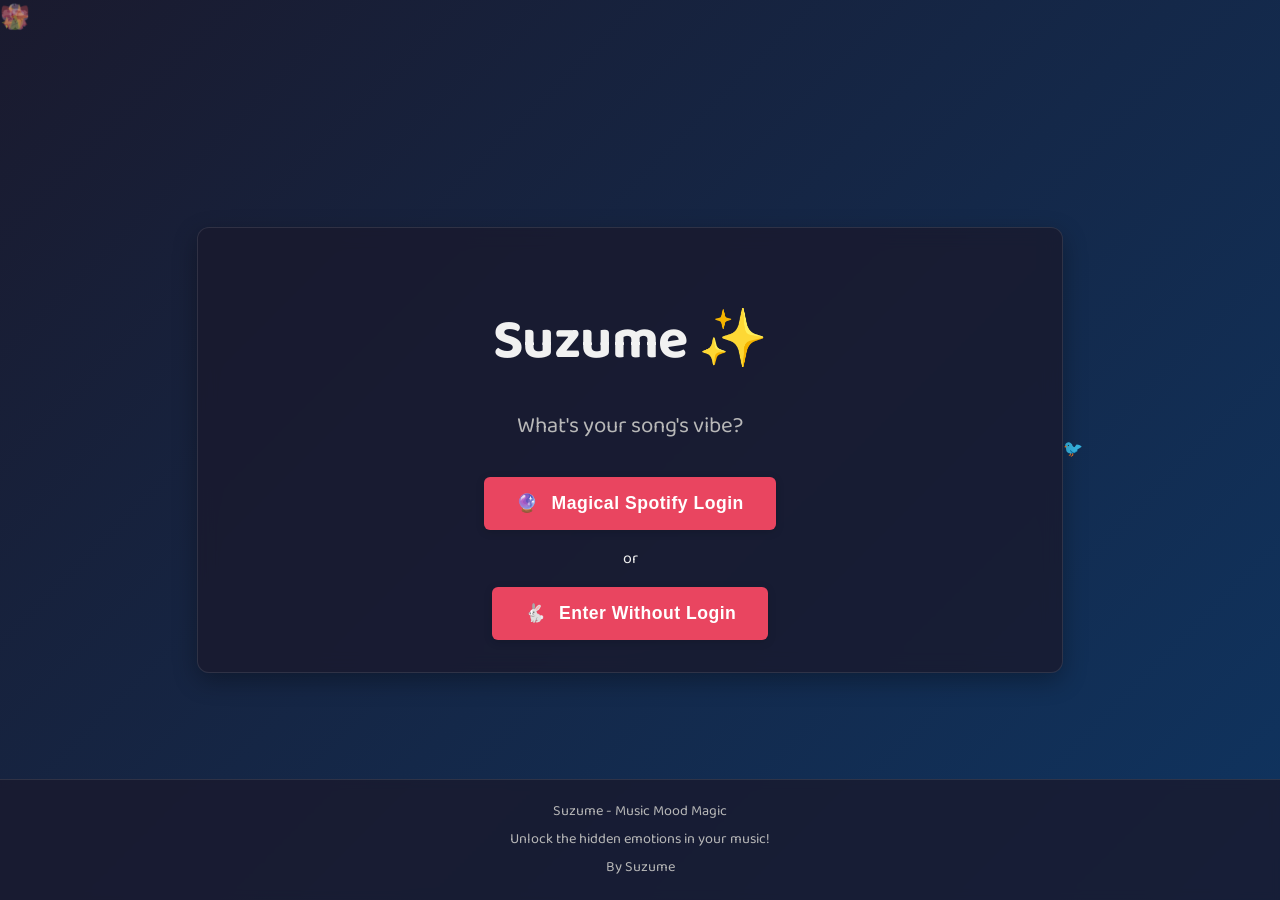
<file: index.html>
<!DOCTYPE html>
<html lang="en">
<head>
  <meta charset="UTF-8">
  <meta name="viewport" content="width=device-width, initial-scale=1.0">
  <title>Suzume - Music Mood Magic</title>
  <link rel="stylesheet" href="style.css">
  <link href="https://fonts.googleapis.com/css2?family=Baloo+2:wght@400;700&family=Comic+Neue:wght@700&display=swap" rel="stylesheet">
</head>
<body>
<div class="sakura-petals"></div>
<div class="confetti"></div>
<div class="container">
  <h1>Suzume <span class="title-emoji">✨</span></h1>
  <p class="subtitle">What's your song's vibe?</p>

  <div id="login-section">
    <button class="spotify-login" onclick="loginWithSpotify()">
      <span class="spotify-icon">🔮</span> Magical Spotify Login
    </button>
    <p class="or-divider">or</p>
    <button class="enter-btn" onclick="window.location.href='mood.html'">
      <span class="search-icon">🐇</span> Enter Without Login
    </button> 
  </div>
</div>

<div class="floating-emojis">
  <span>🌸</span><span>🍃</span><span>✨</span><span>🎀</span>
</div>

<div class="mascot">🐦</div>

<div class="footer">
  <p>Suzume - Music Mood Magic</p>
  <p>Unlock the hidden emotions in your music!</p>
  <p>By Suzume</p>
</div>

<script src="spotify.js"></script>
<script src="script.js"></script>

</body>
</html>
</file>
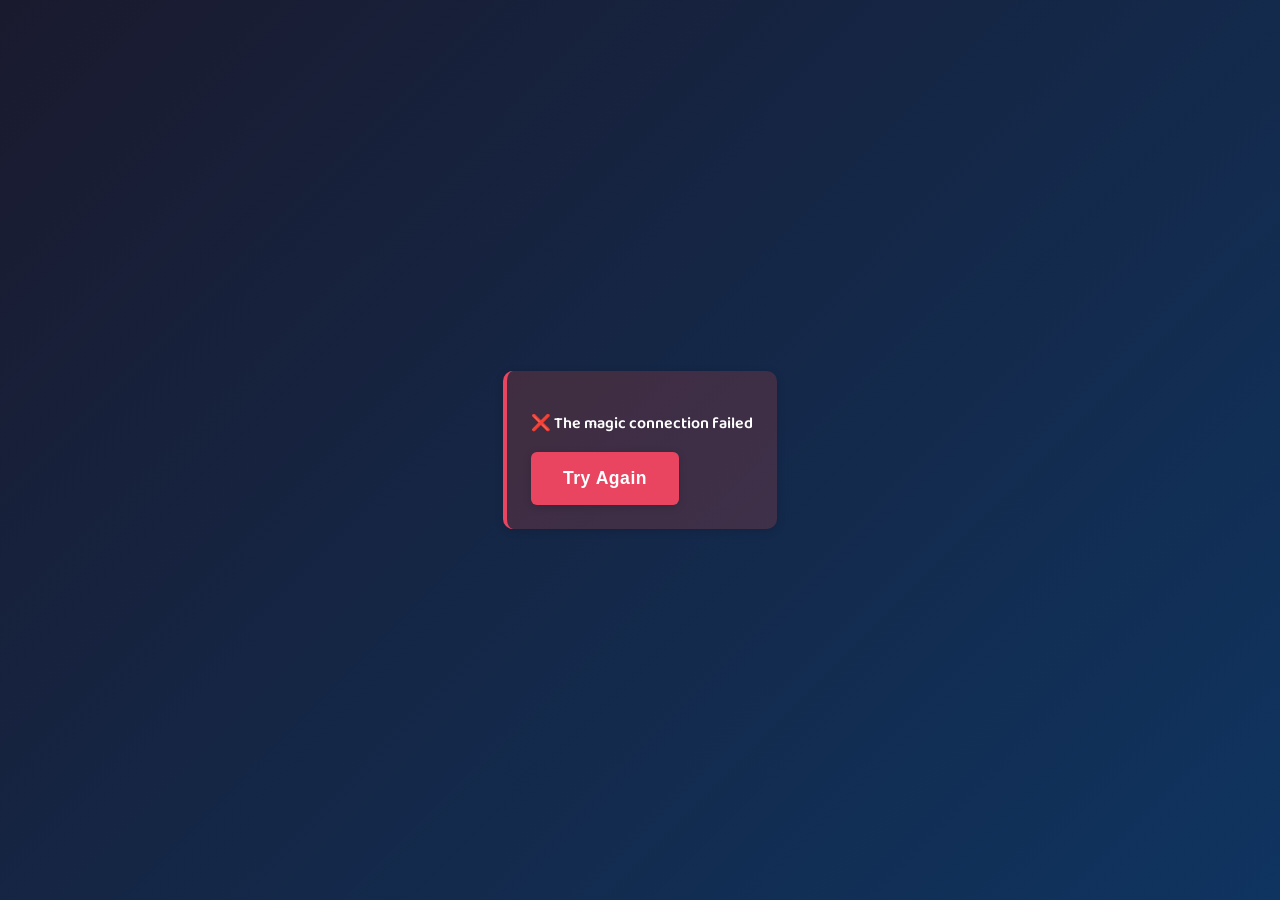
<file: callback.html>
<!DOCTYPE html>
<html lang="en">
<head>
  <meta charset="UTF-8">
  <meta name="viewport" content="width=device-width, initial-scale=1.0">
  <title>Spotify Auth - Suzume</title>
  <link rel="stylesheet" href="style.css">
  <link href="https://fonts.googleapis.com/css2?family=Baloo+2:wght@400;700&family=Comic+Neue:wght@700&display=swap" rel="stylesheet">
</head>
<body>
  <div class="confetti"></div>
  <div class="callback-container">
    <h2>Magical Connection in Progress...</h2>
    <div class="loading-spinner big">
      <span class="heart-emoji">💖</span>
    </div>
    <p>We're connecting to Spotify's enchanted library</p>
  </div>
  
  <script>
    const hash = window.location.hash.substring(1);
    const params = new URLSearchParams(hash);
    const token = params.get('access_token');

    if (token) {
      localStorage.setItem('spotify_token', token);
      setTimeout(() => {
        window.location.href = 'index.html';
      }, 1500);
    } else {
      document.querySelector('.callback-container').innerHTML = `
        <div class="error-message">
          <p>❌ The magic connection failed</p>
          <button onclick="window.location.href='index.html'">Try Again</button>
        </div>
      `;
    }
  </script>
</body>
</html>
</file>
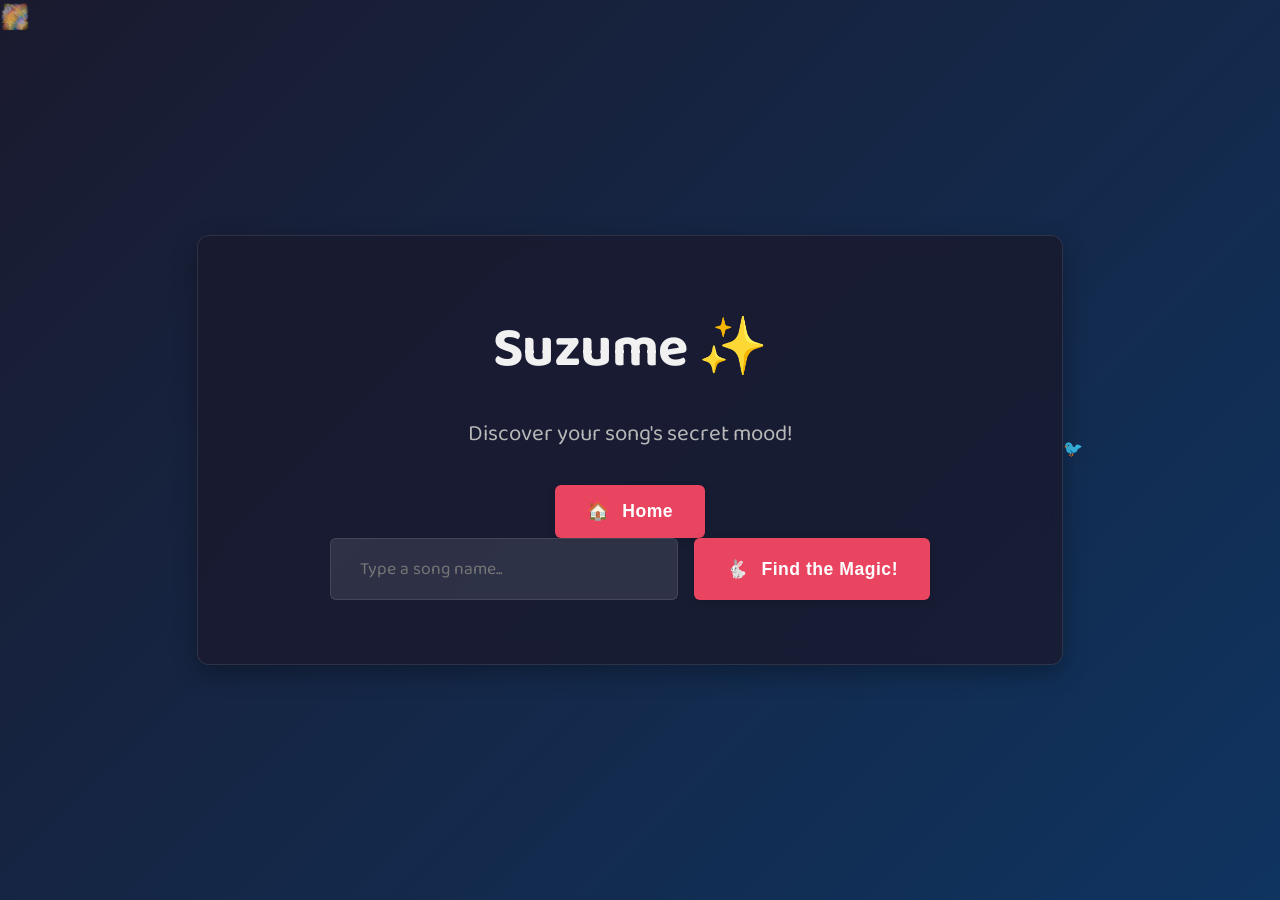
<file: mood.html>
<!DOCTYPE html>
<html lang="en">
<head>
  <meta charset="UTF-8">
  <meta name="viewport" content="width=device-width, initial-scale=1.0">
  <title>Song Mood Analysis | Suzume</title>
  <link rel="stylesheet" href="style.css">
  <link href="https://fonts.googleapis.com/css2?family=Baloo+2:wght@400;700&family=Comic+Neue:wght@700&display=swap" rel="stylesheet">
</head>
<body>
<div class="sakura-petals"></div>
  <div class="confetti"></div>
  <div class="container">
    <h1>Suzume <span class="title-emoji">✨</span></h1>
    <p class="subtitle">Discover your song's secret mood!</p>
    
    <div class="nav-buttons">
      <button onclick="window.location.href='index.html'">
        <span class="home-icon">🏠</span> Home
      </button>
    </div>

    <div id="search-section">
      <div class="search-box">
        <input type="text" id="song-search" placeholder="Type a song name...">
        <button onclick="searchSong()">
          <span class="search-icon">🐇</span> Find the Magic!
        </button>
      </div>
      <div id="search-results"></div>
    </div>
  </div>

  <div class="floating-emojis">
    <span>🎵</span><span>🎶</span><span>🎧</span><span>🎤</span>
    <span>🌸</span><span>🍬</span><span>🌈</span><span>💫</span>
  </div>

  <div class="mascot">🐦</div>

  <iframe id="spotify-web-player" style="display:none" 
          src="https://open.spotify.com/embed" 
          allow="autoplay; encrypted-media"></iframe>

  <script src="spotify.js"></script>
  <script src="script.js"></script>
</body>
</html>
</file>
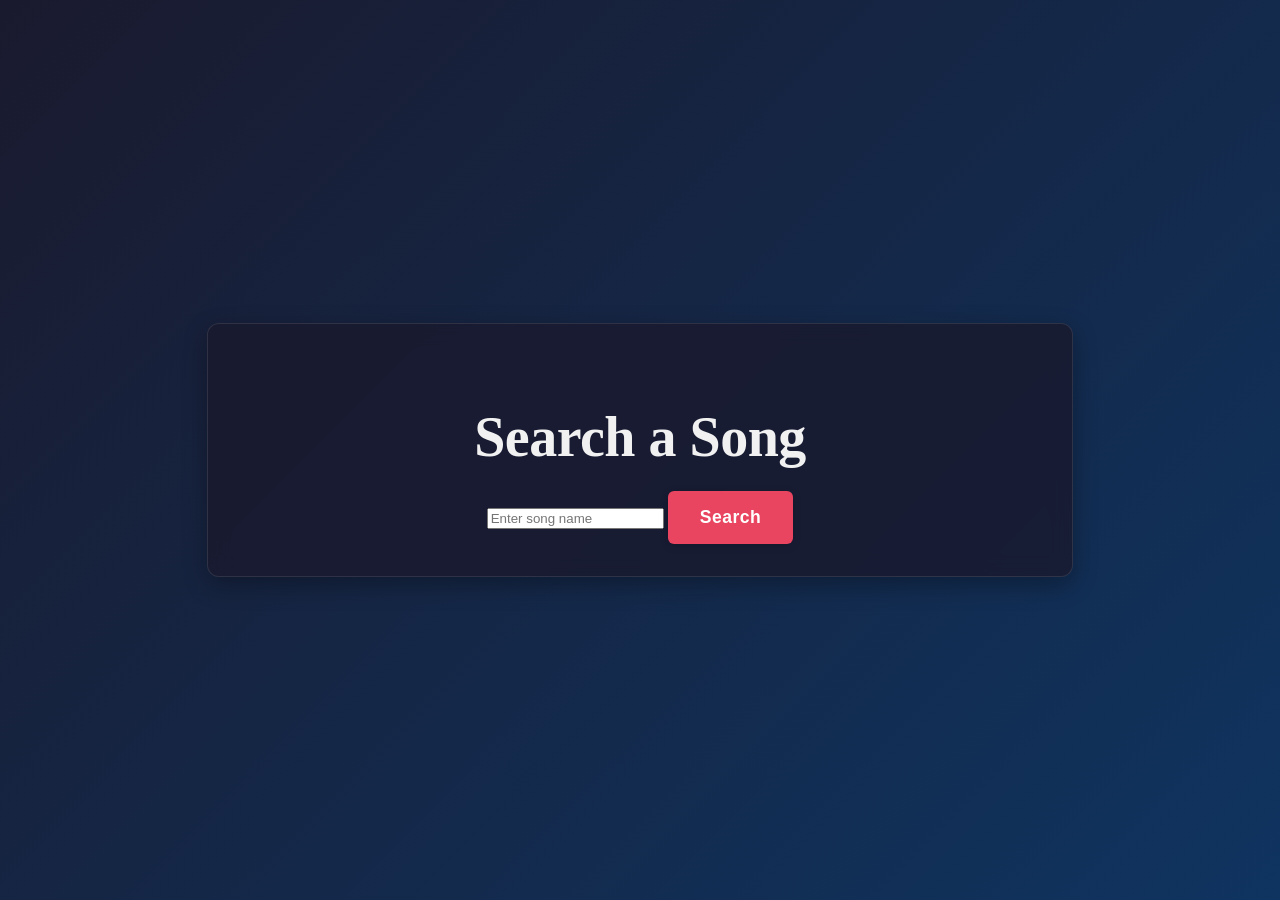
<file: search.html>
<!DOCTYPE html>
<html lang="en">
<head>
  <meta charset="UTF-8">
  <title>Suzume - Search</title>
  <link rel="stylesheet" href="style.css">
</head>
<body>
  <div class="container">
    <h1>Search a Song</h1>
    <input type="text" id="searchInput" placeholder="Enter song name">
    <button onclick="searchTrack()">Search</button>
    <div id="results"></div>
  </div>
  <script src="spotify.js"></script>
  <script src="script.js"></script>
</body>
</html>
</file>
<file: style.css>
/* I've used to color theme this one is more pastel and bright*/
/* :root {
  --bubblegum: #FF9CDA;
  --sunshine: #FFD166;
  --skyblue: #7AD0F5;
  --lavender: #B399D4;
  --mint: #06D6A0;
  --cottoncandy: #FF9BB3;
  --unicorn: #C5A3FF;
  --happy: #FF9E7D;
  --spotify-green: #1DB954;
  --error-red: #FF4757;
  
  --comforting: var(--bubblegum);
  --nostalgic: var(--lavender);
  --euphoric: var(--sunshine);
  --melancholic: var(--skyblue);
  --passionate: #FF6B95;
  --reflective: var(--mint);
  --energetic: var(--happy);
  --neutral: var(--unicorn);
}

body {
  font-family: 'Baloo 2', cursive;
  background: linear-gradient(135deg, #FFD3B6, #FFAAA5);
  color: #2A2A2A;
  margin: 0;
  padding: 0;
  min-height: 100vh;
  display: flex;
  justify-content: center;
  align-items: center;
  line-height: 1.6;
  overflow-x: hidden;
}

.container {
  width: 90%;
  max-width: 800px;
  text-align: center;
  padding: 2rem;
  background: rgba(255, 255, 255, 0.9);
  border-radius: 30px;
  box-shadow: 0 10px 40px rgba(0, 0, 0, 0.2);
  position: relative;
  z-index: 2;
  border: 4px dashed white;
}

h1 {
  font-size: 4.5rem;
  margin-bottom: 0.5rem;
  color: #FF5E78;
  text-shadow: 3px 3px 0 var(--sunshine),
               5px 5px 0 rgba(0,0,0,0.1);
  letter-spacing: -1px;
}

.subtitle {
  font-size: 1.5rem;
  color: #5E5E5E;
  margin-bottom: 2rem;
  animation: wiggle 2s infinite;
}

button {
  background: linear-gradient(45deg, var(--happy), var(--cottoncandy));
  color: white;
  border: none;
  padding: 1rem 2rem;
  border-radius: 50px;
  font-size: 1.2rem;
  font-weight: 700;
  cursor: pointer;
  transition: all 0.3s;
  display: inline-flex;
  align-items: center;
  gap: 0.8rem;
  box-shadow: 0 8px 20px rgba(255, 94, 120, 0.4);
  text-shadow: 1px 1px 2px rgba(0,0,0,0.2);
  border: 3px solid white;
}

button:hover {
  transform: translateY(-5px) scale(1.05);
  box-shadow: 0 12px 25px rgba(255, 94, 120, 0.6);
}
.spotify-play-btn {
  display: inline-block;
  background: var(--spotify-green);
  color: white;
  border: none;
  padding: 0.8rem 1.5rem;
  border-radius: 50px;
  font-weight: bold;
  margin-top: 1rem;
  text-decoration: none;
  text-align: center;
  transition: all 0.3s;
  box-shadow: 0 4px 15px rgba(29, 185, 84, 0.3);
}

.spotify-play-btn:hover {
  background: #1ED760;
  transform: scale(1.05);
  box-shadow: 0 6px 20px rgba(29, 185, 84, 0.4);
}

.search-box {
  display: flex;
  gap: 1rem;
  margin-bottom: 2rem;
  max-width: 600px;
  margin-left: auto;
  margin-right: auto;
}

#song-search {
  flex: 1;
  padding: 1rem 1.8rem;
  border-radius: 50px;
  border: 3px solid var(--sunshine);
  font-size: 1.1rem;
  transition: all 0.3s;
  font-family: inherit;
  background: rgba(255, 255, 255, 0.9);
  box-shadow: inset 0 0 10px rgba(0,0,0,0.1);
}

#song-search:focus {
  outline: none;
  border-color: var(--unicorn);
  box-shadow: 0 0 0 5px rgba(197, 163, 255, 0.3),
              inset 0 0 10px rgba(0,0,0,0.1);
}

.track {
  background: white;
  border-radius: 20px;
  padding: 1.5rem;
  margin: 1.5rem 0;
  box-shadow: 0 10px 30px rgba(0, 0, 0, 0.1);
  transition: all 0.4s;
  border: 3px solid var(--mint);
  position: relative;
  overflow: hidden;
}

.track::before {
  content: "";
  position: absolute;
  top: -10px;
  left: -10px;
  right: -10px;
  bottom: -10px;
  background: linear-gradient(45deg, 
    rgba(255, 156, 218, 0.3), 
    rgba(122, 208, 245, 0.3));
  z-index: -1;
  border-radius: 25px;
  animation: rotateBG 10s linear infinite;
}

.track:hover {
  transform: translateY(-8px) rotate(2deg);
  box-shadow: 0 15px 40px rgba(0, 0, 0, 0.2);
}

.track-thumbnail {
  width: 120px;
  height: 120px;
  border-radius: 20px;
  object-fit: cover;
  margin: 1rem 0;
  box-shadow: 0 10px 25px rgba(0, 0, 0, 0.2);
  transition: all 0.4s;
  border: 3px solid white;
}

.track-thumbnail:hover {
  transform: scale(1.1) rotate(5deg);
  box-shadow: 0 15px 35px rgba(0, 0, 0, 0.3);
}

.mood-card {
  margin-top: 1.5rem;
  padding: 1.5rem;
  border-radius: 20px;
  background: white;
  box-shadow: 0 10px 30px rgba(0, 0, 0, 0.1);
  border-left: 8px solid;
  text-align: center;
  transition: all 0.4s;
  animation: bounce 0.8s;
  position: relative;
  overflow: hidden;
}

.mood-card::after {
  content: "";
  position: absolute;
  top: 0;
  right: 0;
  width: 40px;
  height: 40px;
  background: url('data:image/svg+xml;utf8,<svg xmlns="http://www.w3.org/2000/svg" viewBox="0 0 24 24" fill="%23ffffff"><path d="M12 2C6.48 2 2 6.48 2 12s4.48 10 10 10 10-4.48 10-10S17.52 2 12 2zm-2 15l-5-5 1.41-1.41L10 14.17l7.59-7.59L19 8l-9 9z"/></svg>') no-repeat center;
  background-color: var(--sunshine);
  border-radius: 0 20px 0 20px;
  z-index: 2;
}

.mood-card:hover {
  transform: translateY(-5px) scale(1.02);
  box-shadow: 0 15px 40px rgba(0, 0, 0, 0.2);
}

.mood-emoji {
  font-size: 4rem;
  margin: 0.5rem 0;
  display: inline-block;
  animation: float 3s ease-in-out infinite;
  filter: drop-shadow(0 5px 10px rgba(0, 0, 0, 0.2));
}

.mood-name {
  font-size: 2rem;
  font-weight: 800;
  margin: 0.5rem 0;
  color: white;
  padding: 0.5rem 1.5rem;
  border-radius: 50px;
  display: inline-block;
  box-shadow: 0 5px 15px rgba(0, 0, 0, 0.2);
  text-shadow: 2px 2px 0 rgba(0,0,0,0.2);
  background: linear-gradient(45deg, #FF9BB3, #FF6B95);
}

.mood-title {
  font-size: 1.8rem;
  margin: 1rem 0 0.5rem;
  color: #FF5E78;
  font-weight: 700;
  text-shadow: 1px 1px 0 white;
}

.mood-desc {
  font-size: 1.3rem;
  color: #5E5E5E;
  margin: 1.2rem 0;
  line-height: 1.6;
  font-weight: 500;
}

.mood-vibe {
  font-size: 1.2rem;
  color: white;
  margin: 1.2rem 0;
  padding: 0.8rem 1.5rem;
  border-radius: 50px;
  display: inline-block;
  font-weight: 700;
  letter-spacing: 0.05em;
  box-shadow: 0 4px 15px rgba(0, 0, 0, 0.2);
  background: linear-gradient(45deg, #C4B5FD, #A78BFA);
}

@keyframes wiggle {
  0%, 100% { transform: rotate(-2deg); }
  50% { transform: rotate(2deg); }
}

@keyframes bounce {
  0%, 100% { transform: translateY(0); }
  50% { transform: translateY(-15px); }
}

@keyframes float {
  0%, 100% { transform: translateY(0); }
  50% { transform: translateY(-15px); }
}

@keyframes rotateBG {
  0% { transform: rotate(0deg); }
  100% { transform: rotate(360deg); }
}

@keyframes pulse {
  0% { transform: scale(1); }
  100% { transform: scale(1.05); }
}

.loading-spinner {
  border: 5px solid rgba(0, 0, 0, 0.05);
  border-radius: 50%;
  border-top: 5px solid var(--happy);
  border-right: 5px solid var(--sunshine);
  border-bottom: 5px solid var(--mint);
  border-left: 5px solid var(--skyblue);
  width: 60px;
  height: 60px;
  animation: spin 1.5s linear infinite;
  margin: 3rem auto;
  filter: drop-shadow(0 3px 6px rgba(0, 0, 0, 0.2));
  position: relative;
}

.loading-spinner::after {
  content: "✨";
  position: absolute;
  font-size: 1.5rem;
  top: -5px;
  left: 50%;
  transform: translateX(-50%);
  animation: twinkle 1s infinite alternate;
}

@keyframes spin {
  0% { transform: rotate(0deg); }
  100% { transform: rotate(360deg); }
}

@keyframes twinkle {
  0% { opacity: 0.3; }
  100% { opacity: 1; }
}

.error-message {
  color: white;
  font-weight: 700;
  padding: 1.5rem;
  background: linear-gradient(45deg, #FF4757, #FF6B6B);
  border-radius: 15px;
  margin: 2rem 0;
  box-shadow: 0 6px 20px rgba(255, 71, 87, 0.4);
  border: 3px solid white;
  animation: shakeX 0.5s;
}

@keyframes shakeX {
  0%, 100% { transform: translateX(0); }
  25% { transform: translateX(-10px); }
  75% { transform: translateX(10px); }
}

.sakura-petals {
  position: fixed;
  top: 0;
  left: 0;
  width: 100%;
  height: 100%;
  pointer-events: none;
  z-index: 1;
  overflow: hidden;
}

.sakura-petal {
  position: absolute;
  background-image: url('data:image/svg+xml;utf8,<svg xmlns="http://www.w3.org/2000/svg" viewBox="0 0 100 100"><path fill="%23FF9CDA" d="M50 0C40 15 25 25 15 40c-10 15-15 35-5 50 10 15 30 15 40 5 10-10 20-30 40-30s30 20 20 35-25 15-35 5c-10-10-5-30 5-40C95 35 85 15 70 10 55 5 50 0 50 0z"/></svg>');
  background-size: contain;
  background-repeat: no-repeat;
  animation: sakuraFall linear infinite;
  z-index: 1;
  will-change: transform, opacity;
}

@keyframes sakuraFall {
  0% {
    transform: translate(0, -10vh) rotate(0deg) scale(0.7);
    opacity: 0;
  }
  10% { opacity: 0.8; }
  90% { opacity: 0.8; }
  100% {
    transform: translate(calc(var(--random-x) * 100vw), 150vh) 
              rotate(calc(var(--random-rotate) * 1080deg))
              scale(1.2);
    opacity: 0;
  }
}

.floating-emojis {
  position: fixed;
  top: 0;
  left: 0;
  width: 100%;
  height: 100%;
  pointer-events: none;
  z-index: 1;
}

.floating-emojis span {
  position: absolute;
  font-size: 2rem;
  animation: floatAround 15s linear infinite;
  opacity: 0.6;
}

@keyframes floatAround {
  0% { 
    transform: translate(0, 0) rotate(0deg); 
    opacity: 0;
  }
  10% { opacity: 0.6; }
  90% { opacity: 0.6; }
  100% { 
    transform: translate(calc(100vw - 100px), calc(100vh - 100px)) rotate(360deg); 
    opacity: 0;
  }
}

.confetti {
  position: fixed;
  top: 0;
  left: 0;
  width: 100%;
  height: 100%;
  pointer-events: none;
  z-index: 1;
  background: url('data:image/svg+xml;utf8,<svg xmlns="http://www.w3.org/2000/svg" viewBox="0 0 10 10"><circle cx="5" cy="5" r="4" fill="%23FF9CDA"/></svg>') repeat;
  opacity: 0.1;
  animation: confettiFall 100s linear infinite;
}

@keyframes confettiFall {
  0% { background-position: 0 0; }
  100% { background-position: 1000px 1000px; }
}

.footer {
  position: fixed;
  bottom: 0;
  left: 0;
  width: 100%;
  background: rgba(255, 255, 255, 0.9);
  padding: 1rem 0;
  text-align: center;
  border-top: 3px dashed var(--cottoncandy);
  box-shadow: 0 -5px 20px rgba(0, 0, 0, 0.1);
  z-index: 5;
  backdrop-filter: blur(5px);
  animation: floatUp 0.8s ease-out;
}

.footer p {
  margin: 0.3rem 0;
  font-size: 0.9rem;
  color: #5E5E5E;
}

.footer p:first-child {
  font-weight: bold;
  color: #FF5E78;
  font-size: 1rem;
}

.footer::before {
  content: "";
  position: absolute;
  top: -15px;
  left: 50%;
  transform: translateX(-50%);
  width: 60px;
  height: 30px;
  background: url('data:image/svg+xml;utf8,<svg xmlns="http://www.w3.org/2000/svg" viewBox="0 0 100 50"><path fill="%23FF9CDA" d="M50 0 Q75 40 100 0 Q80 25 50 50 Q20 25 0 0 Q25 40 50 0"/></svg>') no-repeat center;
  background-size: contain;
}

@media (max-width: 768px) {
  h1 { font-size: 3rem; }
  .container { padding: 1.5rem; width: 95%; }
  .search-box { flex-direction: column; }
  button { width: 100%; justify-content: center; }
  .track, .mood-card { padding: 1.2rem; }
  .mood-emoji { font-size: 3rem; }
  .mood-name { font-size: 1.5rem; }
  .footer { padding: 0.8rem 0; }
}

@media (max-width: 480px) {
  h1 { font-size: 2.5rem; }
  .mood-title { font-size: 1.5rem; }
  .mood-desc { font-size: 1.1rem; }
  button { padding: 0.8rem 1.5rem; font-size: 1rem; }
  .mascot { font-size: 2rem; bottom: 10px; right: 10px; }
  .footer { padding: 0.6rem 0; }
  .footer::before { width: 40px; height: 20px; top: -10px; }
} */

/* The main Color theme*/
/* Modern, Sophisticated Color Theme */
:root {
  /* Primary Color Palette */
  --primary-dark: #1A1A2E;
  --primary: #16213E;
  --primary-light: #0F3460;
  --secondary: #1F4068;
  --accent: #E94560;
  --accent-light: #FF6B6B;
  
  /* Text Colors */
  --text-primary: #F1F1F1;
  --text-secondary: #B8B8B8;
  --text-dark: #333333;
  
  /* Mood Colors - Muted and Sophisticated */
  --comforting: #9B59B6;    /* Soft purple */
  --nostalgic: #F39C12;     /* Muted orange */
  --euphoric: #2ECC71;      /* Fresh green */
  --melancholic: #3498DB;   /* Deep blue */
  --passionate: #E74C3C;    /* Coral accent */
  --reflective: #1ABC9C;    /* Teal */
  --energetic: #E67E22;     /* Burnt orange */
  --lover: #E84393;         /* Soft pink */
  --neutral: #7F8C8D;       /* Gray */
  
  /* Background Gradient */
  --bg-gradient: linear-gradient(135deg, var(--primary-dark) 0%, var(--primary-light) 100%);
  
  /* Shadows */
  --shadow-sm: 0 2px 8px rgba(0, 0, 0, 0.15);
  --shadow-md: 0 4px 12px rgba(0, 0, 0, 0.2);
  --shadow-lg: 0 8px 24px rgba(0, 0, 0, 0.3);
}

/* Base Styles */
body {
  font-family: 'Baloo 2', cursive;
  background: var(--bg-gradient);
  color: var(--text-primary);
  margin: 0;
  padding: 0;
  min-height: 100vh;
  display: flex;
  justify-content: center;
  align-items: center;
  line-height: 1.6;
  overflow-x: hidden;
}

.container {
  width: 90%;
  max-width: 800px;
  text-align: center;
  padding: 2rem;
  background: rgba(26, 26, 46, 0.8);
  backdrop-filter: blur(10px);
  border-radius: 12px;
  box-shadow: var(--shadow-lg);
  position: relative;
  z-index: 2;
  border: 1px solid rgba(255, 255, 255, 0.1);
}

h1 {
  font-size: 3.5rem;
  margin-bottom: 0.5rem;
  color: var(--text-primary);
  font-weight: 700;
  letter-spacing: -0.5px;
}

.subtitle {
  font-size: 1.4rem;
  color: var(--text-secondary);
  margin-bottom: 2rem;
  font-weight: 400;
}

/* Buttons */
button {
  background: var(--accent);
  color: white;
  border: none;
  padding: 1rem 2rem;
  border-radius: 6px;
  font-size: 1.1rem;
  font-weight: 600;
  cursor: pointer;
  transition: all 0.3s ease;
  display: inline-flex;
  align-items: center;
  gap: 0.8rem;
  box-shadow: var(--shadow-sm);
  letter-spacing: 0.5px;
}

button:hover {
  background: var(--accent-light);
  transform: translateY(-2px);
  box-shadow: var(--shadow-md);
}

.spotify-play-btn {
  background: var(--accent);
  color: white;
  border: none;
  padding: 0.8rem 1.5rem;
  border-radius: 6px;
  font-weight: 600;
  margin-top: 1rem;
  display: inline-flex;
  align-items: center;
  gap: 0.5rem;
  cursor: pointer;
  transition: all 0.3s ease;
  box-shadow: var(--shadow-sm);
  text-decoration: none;
}

.spotify-play-btn:hover {
  background: var(--accent-light);
  transform: translateY(-2px);
  box-shadow: var(--shadow-md);
}

/* Search Box */
.search-box {
  display: flex;
  gap: 1rem;
  margin-bottom: 2rem;
  max-width: 600px;
  margin-left: auto;
  margin-right: auto;
}

#song-search {
  flex: 1;
  padding: 1rem 1.8rem;
  border-radius: 6px;
  border: none;
  font-size: 1.1rem;
  transition: all 0.3s;
  font-family: inherit;
  background: rgba(255, 255, 255, 0.1);
  color: var(--text-primary);
  border: 1px solid rgba(255, 255, 255, 0.1);
}

#song-search:focus {
  outline: none;
  background: rgba(255, 255, 255, 0.15);
  box-shadow: 0 0 0 3px rgba(233, 69, 96, 0.3);
}

.track {
  background: rgba(31, 64, 104, 0.6);
  border-radius: 10px;
  padding: 1.5rem;
  margin: 1.5rem 0;
  box-shadow: var(--shadow-md);
  transition: all 0.3s ease;
  border: 1px solid rgba(255, 255, 255, 0.1);
}

.track:hover {
  transform: translateY(-5px);
  box-shadow: var(--shadow-lg);
  background: rgba(31, 64, 104, 0.8);
}

.track-thumbnail {
  width: 120px;
  height: 120px;
  border-radius: 10px;
  object-fit: cover;
  margin: 1rem 0;
  box-shadow: var(--shadow-sm);
  transition: all 0.3s ease;
  border: 2px solid rgba(255, 255, 255, 0.1);
}

.track-thumbnail:hover {
  transform: scale(1.05);
  box-shadow: var(--shadow-md);
}

.mood-card {
  margin-top: 1.5rem;
  padding: 1.5rem;
  border-radius: 10px;
  background: rgba(31, 64, 104, 0.6);
  box-shadow: var(--shadow-md);
  border-left: 6px solid;
  text-align: center;
  transition: all 0.3s ease;
  position: relative;
  overflow: hidden;
  border: 1px solid rgba(255, 255, 255, 0.1);
}

.mood-card:hover {
  transform: translateY(-5px);
  box-shadow: var(--shadow-lg);
  background: rgba(31, 64, 104, 0.8);
}

.mood-emoji {
  font-size: 3.5rem;
  margin: 0.5rem 0;
  display: inline-block;
  animation: float 3s ease-in-out infinite;
}

.mood-name {
  font-size: 1.8rem;
  font-weight: 700;
  margin: 0.5rem 0;
  color: white;
  padding: 0.5rem 1.5rem;
  border-radius: 6px;
  display: inline-block;
  box-shadow: var(--shadow-sm);
}

.mood-title {
  font-size: 1.6rem;
  margin: 1rem 0 0.5rem;
  color: var(--text-primary);
  font-weight: 600;
}

.mood-desc {
  font-size: 1.2rem;
  color: var(--text-secondary);
  margin: 1.2rem 0;
  line-height: 1.6;
  font-weight: 500;
}

.mood-vibe {
  font-size: 1.1rem;
  color: var(--text-primary);
  margin: 1.2rem 0;
  padding: 0.8rem 1.5rem;
  border-radius: 6px;
  display: inline-block;
  font-weight: 600;
  letter-spacing: 0.05em;
  background: rgba(255, 255, 255, 0.1);
  backdrop-filter: blur(5px);
  border: 1px solid rgba(255, 255, 255, 0.1);
}

.loading-spinner {
  border: 5px solid rgba(255, 255, 255, 0.1);
  border-radius: 50%;
  border-top: 5px solid var(--accent);
  border-right: 5px solid var(--accent-light);
  border-bottom: 5px solid var(--accent);
  border-left: 5px solid var(--accent-light);
  width: 60px;
  height: 60px;
  animation: spin 1.5s linear infinite;
  margin: 3rem auto;
}

/* Error Messages */
.error-message {
  color: white;
  font-weight: 600;
  padding: 1.5rem;
  background: rgba(231, 76, 60, 0.2);
  border-radius: 10px;
  margin: 2rem 0;
  box-shadow: var(--shadow-sm);
  border-left: 4px solid var(--accent);
}


.floating-emojis {
  position: fixed;
  top: 0;
  left: 0;
  width: 100%;
  height: 100%;
  pointer-events: none;
  z-index: 1;
}

.floating-emojis span {
  position: absolute;
  font-size: 1.5rem;
  animation: floatAround 15s linear infinite;
  opacity: 0.3;
}

.sakura-petals {
  position: fixed;
  top: 0;
  left: 0;
  width: 100%;
  height: 100%;
  pointer-events: none;
  z-index: 1;
  overflow: hidden;
}

.sakura-petal {
  position: absolute;
  background-image: url('data:image/svg+xml;utf8,<svg xmlns="http://www.w3.org/2000/svg" viewBox="0 0 100 100"><path fill="%239B59B6" d="M50 0C40 15 25 25 15 40c-10 15-15 35-5 50 10 15 30 15 40 5 10-10 20-30 40-30s30 20 20 35-25 15-35 5c-10-10-5-30 5-40C95 35 85 15 70 10 55 5 50 0 50 0z"/></svg>');
  background-size: contain;
  background-repeat: no-repeat;
  animation: sakuraFall linear infinite;
  z-index: 1;
  will-change: transform, opacity;
  opacity: 0.7;
}

/* Footer */
.footer {
  position: fixed;
  bottom: 0;
  left: 0;
  width: 100%;
  background: rgba(26, 26, 46, 0.8);
  padding: 1rem 0;
  text-align: center;
  border-top: 1px solid rgba(255, 255, 255, 0.1);
  z-index: 5;
  backdrop-filter: blur(5px);
}

.footer p {
  margin: 0.3rem 0;
  font-size: 0.9rem;
  color: var(--text-secondary);
}

/* Animations */
@keyframes float {
  0%, 100% { transform: translateY(0); }
  50% { transform: translateY(-10px); }
}

@keyframes spin {
  0% { transform: rotate(0deg); }
  100% { transform: rotate(360deg); }
}

@keyframes floatAround {
  0% { transform: translate(0, 0) rotate(0deg); opacity: 0; }
  10% { opacity: 0.3; }
  90% { opacity: 0.3; }
  100% { transform: translate(calc(100vw - 100px), calc(100vh - 100px)) rotate(360deg); opacity: 0; }
}

@keyframes sakuraFall {
  0% { transform: translate(0, -10vh) rotate(0deg) scale(0.7); opacity: 0; }
  10% { opacity: 0.7; }
  90% { opacity: 0.7; }
  100% { transform: translate(calc(var(--random-x) * 100vw), 150vh) rotate(calc(var(--random-rotate) * 1080deg)) scale(1.2); opacity: 0; }
}

/* Responsive Styles */
@media (max-width: 768px) {
  h1 { font-size: 2.8rem; }
  .container { padding: 1.5rem; width: 95%; }
  .search-box { flex-direction: column; }
  button, .spotify-play-btn { width: 100%; justify-content: center; }
  .track, .mood-card { padding: 1.2rem; }
  .mood-emoji { font-size: 3rem; }
  .mood-name { font-size: 1.5rem; }
  .footer { padding: 0.8rem 0; }
}

@media (max-width: 480px) {
  h1 { font-size: 2.2rem; }
  .mood-title { font-size: 1.4rem; }
  .mood-desc { font-size: 1rem; }
  button, .spotify-play-btn { padding: 0.8rem 1.5rem; font-size: 1rem; }
  .mascot { font-size: 2rem; bottom: 10px; right: 10px; }
}
</file>
